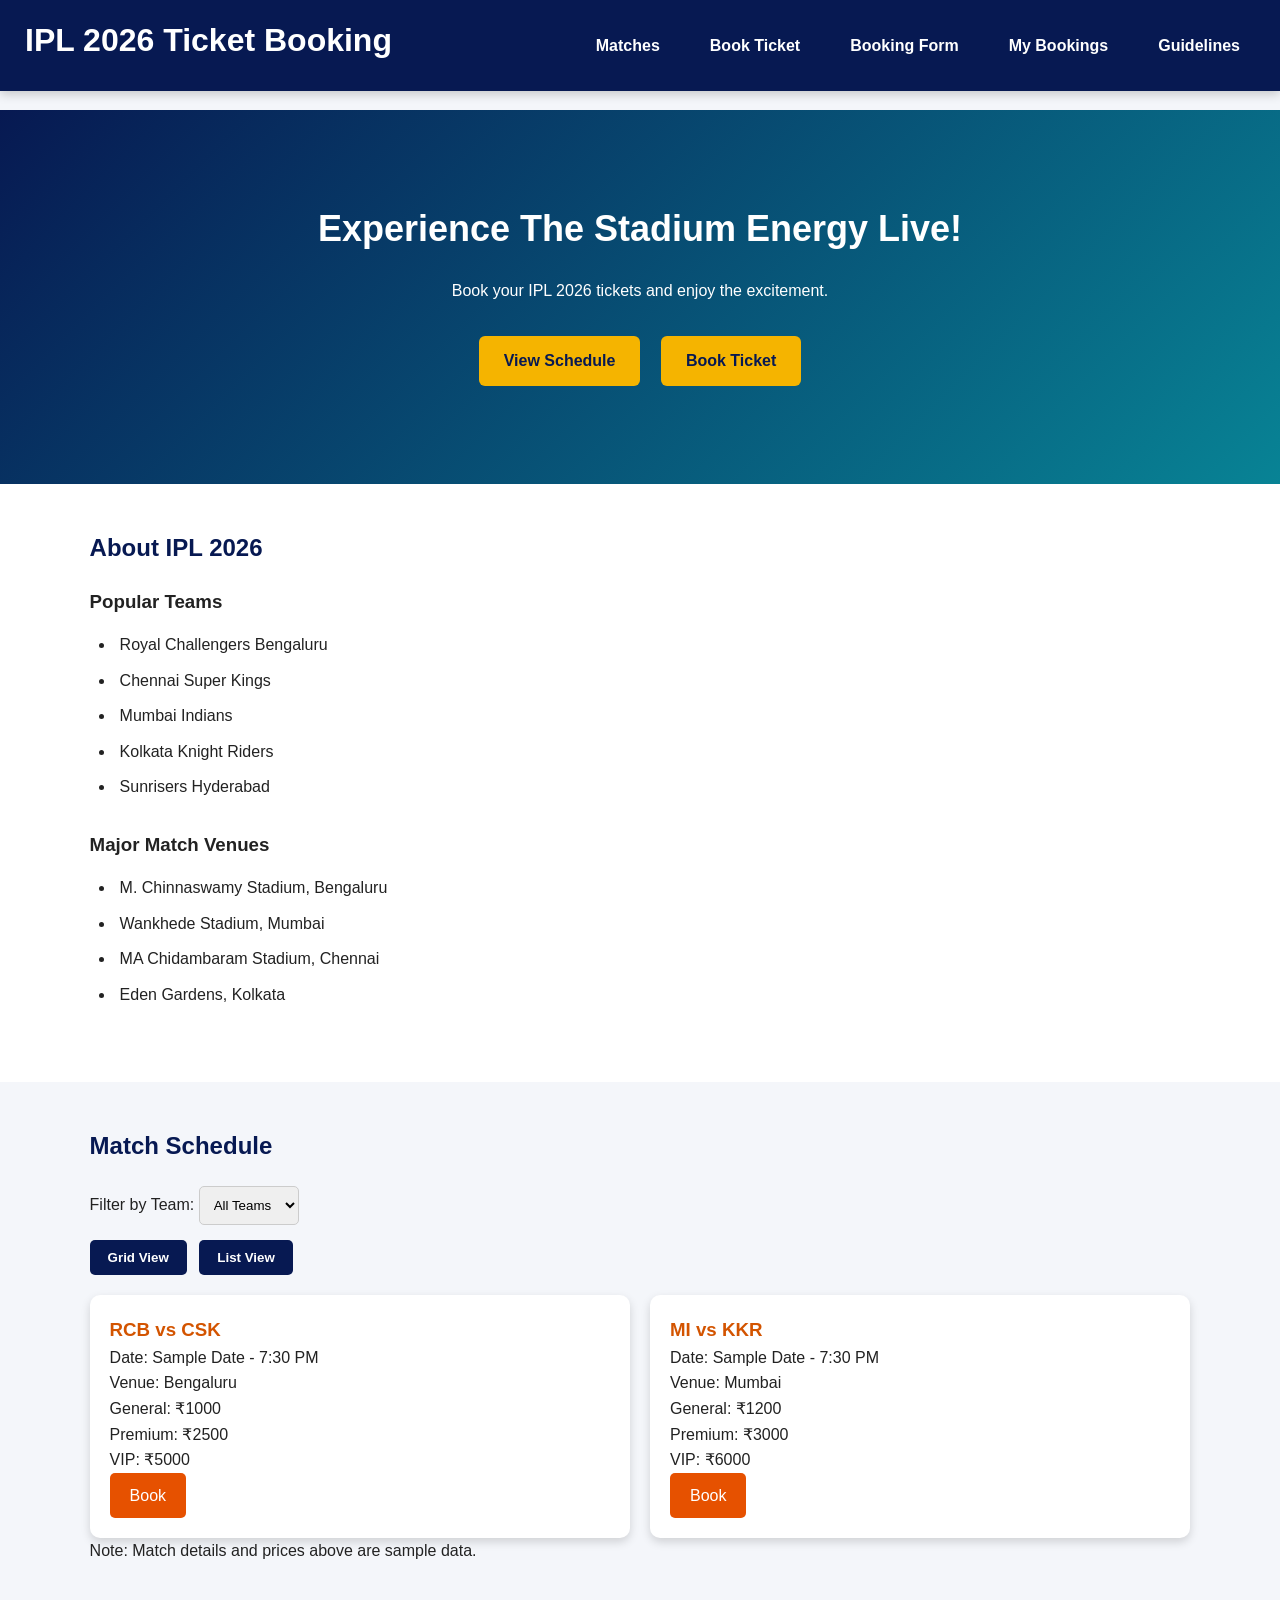
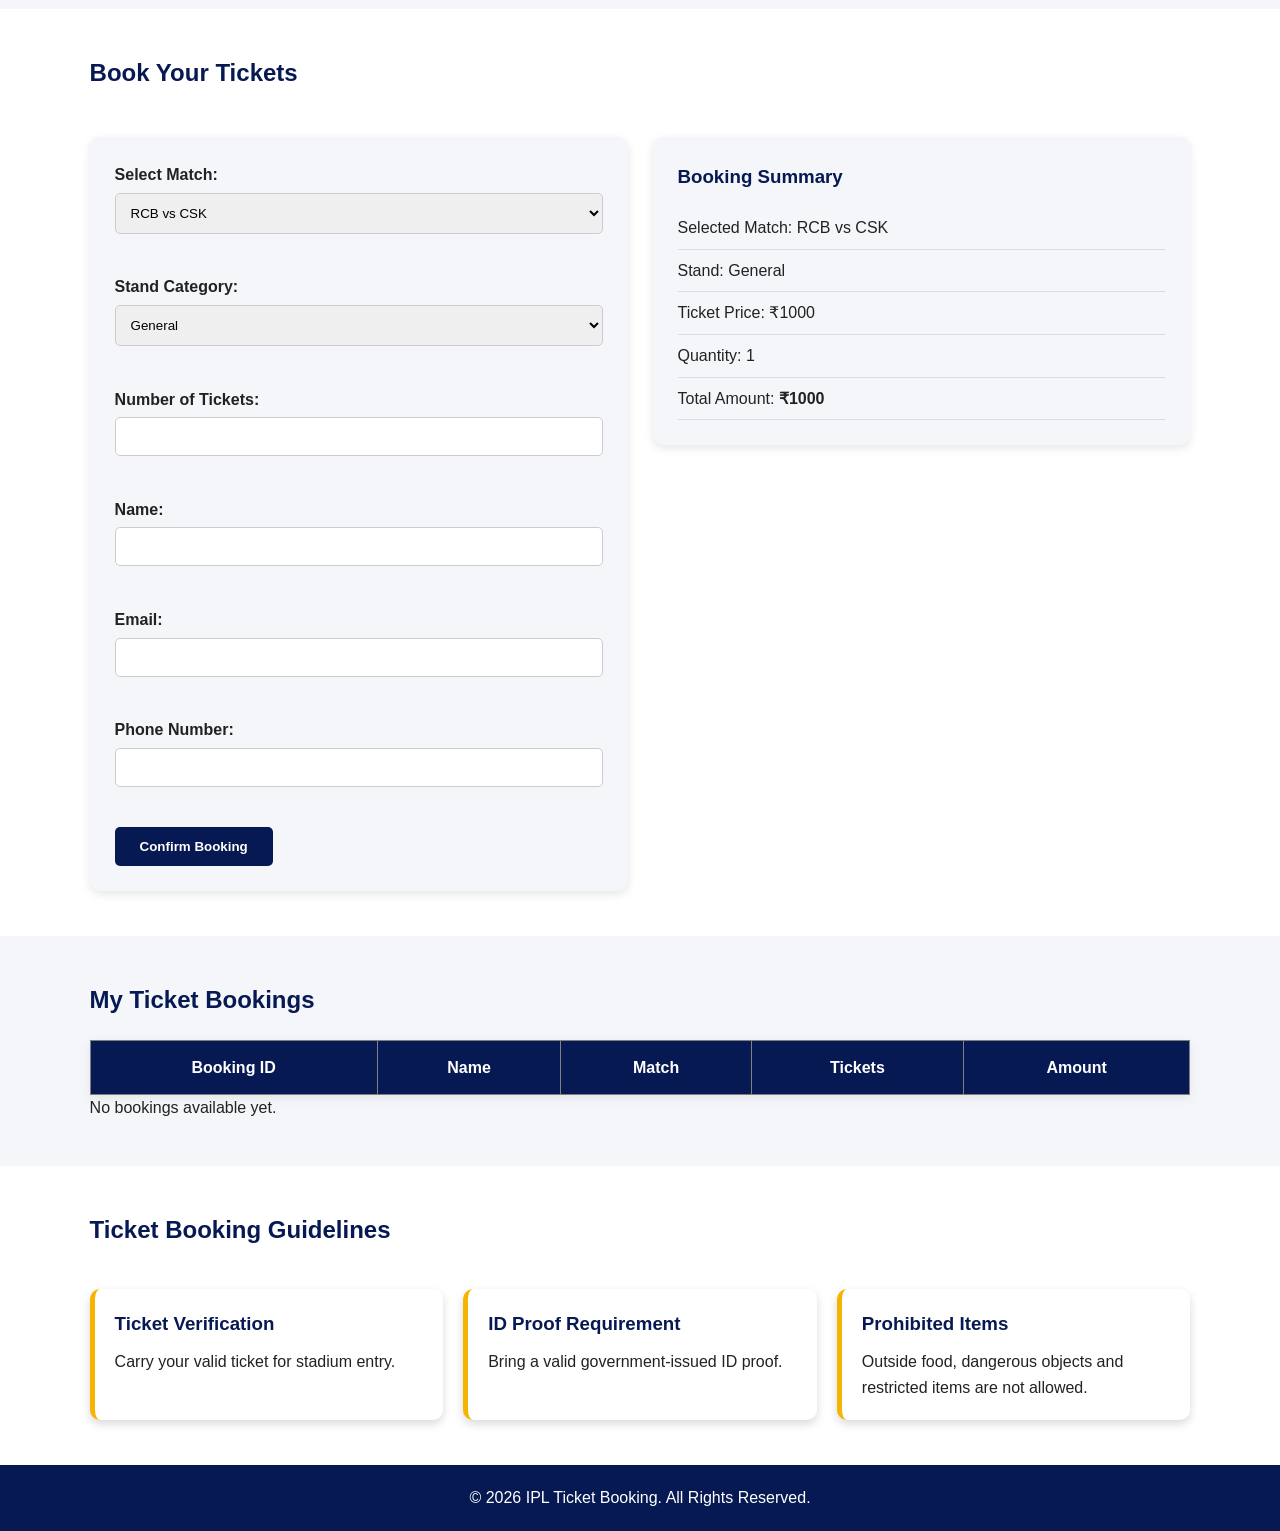
<file: index.html>
<!DOCTYPE html>
<html lang="en">
<head>
    <meta charset="UTF-8">
    <meta name="viewport" content="width=device-width, initial-scale=1.0">
    <title>IPL Ticket Booking 2026</title>
    <link rel="stylesheet" href="styles.css">
</head>
<body>

    <!-- Responsive Navigation Bar -->
<header class="main-header">

    <h1>IPL 2026 Ticket Booking</h1>

    <button class="menu-toggle" id="menuToggle"
        type="button" aria-label="Toggle navigation"
        aria-expanded="false">
        ☰
    </button>

    <nav id="mainNav">
        <a href="#matches">Matches</a>
        <a href="#booking">Book Ticket</a>
        <a href="booking.html">Booking Form</a>
        <a href="#mybookings">My Bookings</a>
        <a href="#guidelines">Guidelines</a>
    </nav>

</header>

    <!-- Hero Section -->
    <section id="home">
        <h2>Experience The Stadium Energy Live!</h2>
        <p>Book your IPL 2026 tickets and enjoy the excitement.</p>
        <a href="#matches">View Schedule</a>
        <a href="#booking">Book Ticket</a>
    </section>

    <!-- About IPL -->
    <section id="about">
        <h2>About IPL 2026</h2>

        <h3>Popular Teams</h3>
        <ul>
            <li>Royal Challengers Bengaluru</li>
            <li>Chennai Super Kings</li>
            <li>Mumbai Indians</li>
            <li>Kolkata Knight Riders</li>
            <li>Sunrisers Hyderabad</li>
        </ul>

        <h3>Major Match Venues</h3>
        <ul>
            <li>M. Chinnaswamy Stadium, Bengaluru</li>
            <li>Wankhede Stadium, Mumbai</li>
            <li>MA Chidambaram Stadium, Chennai</li>
            <li>Eden Gardens, Kolkata</li>
        </ul>
    </section>

    <!-- Match Schedule -->
<section id="matches">

    <h2>Match Schedule</h2>

    <label for="teamFilter">Filter by Team:</label>

    <select id="teamFilter">
        <option value="all">All Teams</option>
        <option value="RCB">RCB</option>
        <option value="CSK">CSK</option>
        <option value="MI">MI</option>
        <option value="KKR">KKR</option>
    </select>

    <div class="view-controls">
        <button id="gridView" type="button">Grid View</button>
        <button id="listView" type="button">List View</button>
    </div>

    <div class="match-container" id="matchContainer">

        <div class="match-card" data-teams="RCB CSK">
            <h3>RCB vs CSK</h3>
            <p>Date: Sample Date - 7:30 PM</p>
            <p>Venue: Bengaluru</p>
            <p>General: ₹1000</p>
            <p>Premium: ₹2500</p>
            <p>VIP: ₹5000</p>
            <a href="#booking" class="book-btn">Book</a>
        </div>

        <div class="match-card" data-teams="MI KKR">
            <h3>MI vs KKR</h3>
            <p>Date: Sample Date - 7:30 PM</p>
            <p>Venue: Mumbai</p>
            <p>General: ₹1200</p>
            <p>Premium: ₹3000</p>
            <p>VIP: ₹6000</p>
            <a href="#booking" class="book-btn">Book</a>
        </div>

    </div>

    <p>Note: Match details and prices above are sample data.</p>

</section>

    <!-- Ticket Booking Form -->
    <section id="booking">
        <h2>Book Your Tickets</h2>

        <form>
            <label for="match">Select Match:</label>
            <select id="match" name="match">
                <option>RCB vs CSK</option>
                <option>MI vs KKR</option>
            </select>
            <br><br>

            <label for="stand">Stand Category:</label>
            <select id="stand" name="stand">
                <option>General</option>
                <option>Premium</option>
                <option>VIP</option>
            </select>
            <br><br>

            <label for="quantity">Number of Tickets:</label>
            <input type="number" id="quantity" name="quantity" min="1">
            <br><br>

            <label for="name">Name:</label>
            <input type="text" id="name" name="name">
            <br><br>

            <label for="email">Email:</label>
            <input type="email" id="email" name="email">
            <br><br>

            <label for="phone">Phone Number:</label>
            <input type="tel" id="phone" name="phone">
            <br><br>

            <button type="submit">Confirm Booking</button>
        </form>

        <!-- Booking Summary -->
        
<aside id="bookingSummary">
    <h3>Booking Summary</h3>
    <p>Selected Match: <span id="summaryMatch">RCB vs CSK</span></p>
    <p>Stand: <span id="summaryStand">General</span></p>
    <p>Ticket Price: <span id="summaryPrice">₹1000</span></p>
    <p>Quantity: <span id="summaryQuantity">1</span></p>
    <p>Total Amount: <strong id="summaryTotal">₹1000</strong></p>
</aside>
    </section>

    <!-- My Bookings -->
    <section id="mybookings">
        <h2>My Ticket Bookings</h2>

        <table border="1">
            <thead>
                <tr>
                    <th>Booking ID</th>
                    <th>Name</th>
                    <th>Match</th>
                    <th>Tickets</th>
                    <th>Amount</th>
                </tr>
            </thead>
            <tbody>
                <!-- Future booking records -->
            </tbody>
        </table>
        <p>No bookings available yet.</p>
    </section>

    <!-- Guidelines -->
    <section id="guidelines">
        <h2>Ticket Booking Guidelines</h2>

        <article>
            <h3>Ticket Verification</h3>
            <p>Carry your valid ticket for stadium entry.</p>
        </article>

        <article>
            <h3>ID Proof Requirement</h3>
            <p>Bring a valid government-issued ID proof.</p>
        </article>

        <article>
            <h3>Prohibited Items</h3>
            <p>Outside food, dangerous objects and restricted items are not allowed.</p>
        </article>
    </section>

    <!-- Footer -->
    <footer>
        <p>&copy; 2026 IPL Ticket Booking. All Rights Reserved.</p>
    </footer>
     <script src="app.js"></script>
</body>
</html>
</file>
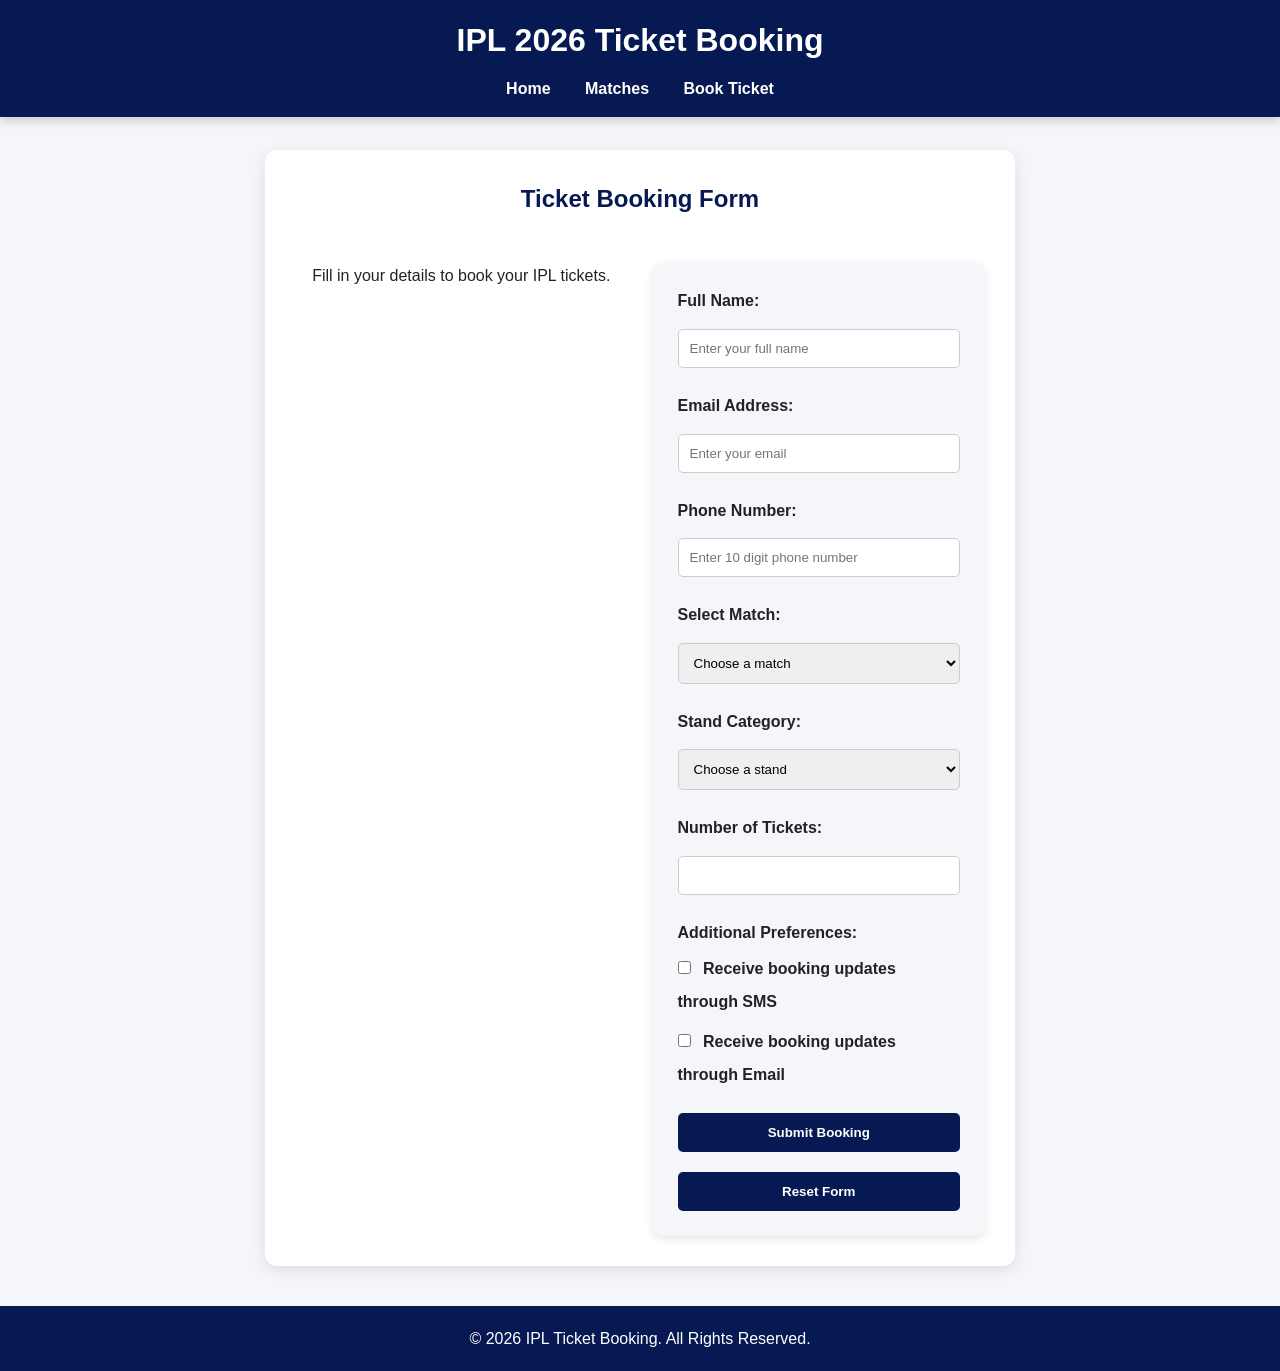
<file: booking.html>
<!DOCTYPE html>
<html lang="en">
<head>
    <meta charset="UTF-8">
    <meta name="viewport" content="width=device-width, initial-scale=1.0">
    <title>IPL Ticket Booking Form</title>
    <link rel="stylesheet" href="styles.css">
</head>

<body>

    <!-- Navigation -->
    <header>
        <h1>IPL 2026 Ticket Booking</h1>
        <nav>
            <a href="index.html">Home</a>
            <a href="index.html#matches">Matches</a>
            <a href="booking.html">Book Ticket</a>
        </nav>
    </header>

    <!-- Booking Form -->
    <main class="booking-page" id="booking">

        <h2>Ticket Booking Form</h2>
        <p>Fill in your details to book your IPL tickets.</p>

        <form action="#" method="get">

            <!-- Name -->
            <label for="name">Full Name:</label>
            <input
                type="text"
                id="name"
                name="name"
                placeholder="Enter your full name"
                minlength="3"
                maxlength="40"
                pattern="[A-Za-z ]{3,40}"
                required>

            <!-- Email -->
            <label for="email">Email Address:</label>
            <input
                type="email"
                id="email"
                name="email"
                placeholder="Enter your email"
                required>

            <!-- Phone -->
            <label for="phone">Phone Number:</label>
            <input
                type="tel"
                id="phone"
                name="phone"
                placeholder="Enter 10 digit phone number"
                pattern="[6-9][0-9]{9}"
                minlength="10"
                maxlength="10"
                required>

            <!-- Match Selection -->
            <label for="match">Select Match:</label>
            <select id="match" name="match" required>
                <option value="" disabled selected>
                    Choose a match
                </option>
                <option value="RCB vs CSK">RCB vs CSK</option>
                <option value="MI vs KKR">MI vs KKR</option>
                <option value="SRH vs RCB">SRH vs RCB</option>
            </select>

            <!-- Stand Category -->
            <label for="stand">Stand Category:</label>
            <select id="stand" name="stand" required>
                <option value="" disabled selected>
                    Choose a stand
                </option>
                <option value="General">General</option>
                <option value="Premium">Premium</option>
                <option value="VIP">VIP</option>
            </select>

            <!-- Number of Tickets -->
            <label for="quantity">Number of Tickets:</label>
            <input
                type="number"
                id="quantity"
                name="quantity"
                min="1"
                max="10"
                required>

            <!-- Additional Preferences -->
            <p><strong>Additional Preferences:</strong></p>

            <label>
                <input type="checkbox" name="preference" value="SMS">
                Receive booking updates through SMS
            </label>

            <label>
                <input type="checkbox" name="preference" value="Email">
                Receive booking updates through Email
            </label>

            <!-- Buttons -->
            <button type="submit">Submit Booking</button>
            <button type="reset">Reset Form</button>

        </form>

    </main>

    <!-- Footer -->
    <footer>
        <p>&copy; 2026 IPL Ticket Booking. All Rights Reserved.</p>
    </footer>
        <script src="app.js"></script>

</body>
</html>
</file>
<file: styles.css>
/* IPL TICKET BOOKING WEBSITE */

/* 1. CSS Variables */
:root {
    --primary: #071952;
    --accent: #f5b400;
    --background: #f4f6fa;
    --text: #222;
    --white: #ffffff;
}

/* 2. General Styling */
* {
    margin: 0;
    padding: 0;
    box-sizing: border-box;
    scroll-behavior: smooth;
}

body {
    font-family: Arial, sans-serif;
    background: var(--background);
    color: var(--text);
    line-height: 1.6;
    padding-top: 110px;
}

section {
    padding: 45px 7%;
}

h2 {
    color: var(--primary);
    margin-bottom: 20px;
}

/* 3. Navigation Bar */
header {
    background: var(--primary);
    color: var(--white);
    padding: 15px 5%;
    position: fixed;
    top: 0;
    left: 0;
    width: 100%;
    z-index: 1000;
    box-shadow: 0 3px 10px rgba(0,0,0,0.2);
}

header h1 {
    text-align: center;
    margin-bottom: 10px;
}

nav {
    text-align: center;
}

nav a {
    color: var(--white);
    text-decoration: none;
    margin: 0 15px;
    font-weight: bold;
}

nav a:hover {
    color: var(--accent);
}

/* 4. Hero Section */
#home {
    text-align: center;
    padding: 90px 20px;
    color: var(--white);
    background: linear-gradient(135deg, #071952, #088395);
}

#home h2 {
    color: var(--white);
    font-size: 36px;
}

#home p {
    margin: 15px 0 25px;
}

#home a {
    display: inline-block;
    background: var(--accent);
    color: var(--primary);
    padding: 12px 25px;
    margin: 8px;
    border-radius: 6px;
    text-decoration: none;
    font-weight: bold;
}

#home a:hover {
    background: var(--white);
}

/* 5. About IPL */
#about {
    background: var(--white);
}

#about ul {
    margin: 10px 0 25px 25px;
}

#about li {
    padding: 5px;
}

/* 6. Match Schedule Table */
#matches {
    background: var(--background);
}

table {
    width: 100%;
    border-collapse: collapse;
    margin-top: 20px;
    background: var(--white);
    box-shadow: 0 3px 10px rgba(0,0,0,0.08);
}

th {
    background: var(--primary);
    color: var(--white);
    padding: 14px;
}

td {
    padding: 12px;
    text-align: center;
    border: 1px solid #ddd;
}

tr:hover {
    background: #fff4d1;
}

table a {
    background: var(--accent);
    color: var(--primary);
    padding: 6px 14px;
    text-decoration: none;
    border-radius: 5px;
    font-weight: bold;
}

/* Team Filter */
#teamFilter {
    padding: 10px;
    border: 1px solid #ccc;
    border-radius: 5px;
}

/* 7. Booking Section */
#booking {
    background: var(--white);
    display: grid;
    grid-template-columns: 1fr 1fr;
    gap: 25px;
    align-items: start;
}

#booking h2 {
    grid-column: 1 / -1;
}

form, aside {
    background: var(--background);
    padding: 25px;
    border-radius: 10px;
    box-shadow: 0 3px 10px rgba(0,0,0,0.1);
}

form label {
    display: block;
    font-weight: bold;
    margin-bottom: 5px;
}

form input, form select {
    width: 100%;
    padding: 11px;
    margin-bottom: 15px;
    border: 1px solid #ccc;
    border-radius: 5px;
}

button {
    background: var(--primary);
    color: var(--white);
    padding: 12px 25px;
    border: none;
    border-radius: 5px;
    cursor: pointer;
    font-weight: bold;
}

button:hover {
    background: var(--accent);
    color: var(--primary);
}

aside h3 {
    color: var(--primary);
    margin-bottom: 15px;
}

aside p {
    padding: 8px 0;
    border-bottom: 1px solid #ddd;
}

/* 8. My Bookings */
#mybookings {
    background: var(--background);
}

/* 9. Guidelines */
#guidelines {
    background: var(--white);
}

#guidelines article {
    padding: 25px;
    background: var(--background);
    border-radius: 10px;
    border-left: 5px solid var(--accent);
    box-shadow: 0 3px 10px rgba(0,0,0,0.08);
}

#guidelines article h3 {
    color: var(--primary);
    margin-bottom: 10px;
}

/* 10. Footer */
footer {
    background: var(--primary);
    color: var(--white);
    text-align: center;
    padding: 20px;
}

/* 11. Responsive Design */
@media (max-width: 768px) {

    body {
        padding-top: 140px;
    }

    header h1 {
        font-size: 20px;
    }

    nav a {
        display: inline-block;
        margin: 5px;
        font-size: 13px;
    }

    #home h2 {
        font-size: 26px;
    }

    #booking {
        grid-template-columns: 1fr;
    }

    #guidelines article {
        width: 100%;
        margin: 10px 0;
    }

    table {
        font-size: 12px;
    }

    #matches {
        overflow-x: auto;
    }
}

/* Activity 3 - Booking Form Page */

.booking-page {
    max-width: 750px;
    margin: 40px auto;
    padding: 30px;
    background: white;
    border-radius: 12px;
    box-shadow: 0 4px 15px rgba(0,0,0,0.1);
}

.booking-page h2 {
    text-align: center;
}

.booking-page > p {
    text-align: center;
    margin-bottom: 20px;
}

.booking-page form {
    display: flex;
    flex-direction: column;
    gap: 10px;
}

.booking-page form input[type="checkbox"] {
    width: auto;
    margin-right: 8px;
}

.booking-page form button {
    margin-top: 10px;
}

@media (max-width: 768px) {
    .booking-page {
        margin: 20px 12px;
        padding: 20px;
    }
}

/* Toast Notification */
.toast {
    position: fixed;
    bottom: 30px;
    right: 30px;
    background-color: #222;
    color: white;
    padding: 15px 25px;
    border-radius: 8px;
    opacity: 0;
    transform: translateY(20px);
    transition: all 0.3s ease;
    z-index: 1000;
}

.toast.show {
    opacity: 1;
    transform: translateY(0);
}
/* Activity 8: Responsive Navigation */

.main-header {
    display: flex;
    justify-content: space-between;
    align-items: center;
    flex-wrap: wrap;
    padding: 15px 25px;
}

.main-header nav {
    display: flex;
    align-items: center;
    gap: 20px;
}

.menu-toggle {
    display: none;
    font-size: 28px;
    background: none;
    border: none;
    cursor: pointer;
    color: white;
}

/* Mobile Navigation */
@media (max-width: 768px) {

    .main-header {
        flex-direction: row;
        align-items: center;
    }

    .menu-toggle {
        display: block;
    }

    .main-header nav {
        display: none;
        flex-direction: column;
        width: 100%;
        align-items: flex-start;
        padding-top: 15px;
    }

    .main-header nav.active {
        display: flex;
    }
}
/* Activity 8: Match Cards using CSS Grid */

.match-container {
    display: grid;
    grid-template-columns: repeat(2, 1fr);
    gap: 20px;
    margin-top: 20px;
}

.match-card {
    background-color: white;
    color: #222;
    padding: 20px;
    border-radius: 10px;
    box-shadow: 0 4px 10px rgba(0, 0, 0, 0.15);
}

.match-card h3 {
    color: #d35400;
}

.match-card .book-btn {
    display: inline-block;
    background-color: #e65100;
    color: white;
    padding: 10px 20px;
    text-decoration: none;
    border-radius: 5px;
}

/* List View */
.match-container.list-view {
    grid-template-columns: 1fr;
}

.view-controls {
    margin-top: 15px;
}

.view-controls button {
    padding: 10px 18px;
    margin-right: 8px;
    cursor: pointer;
}
/* Activity 8: Guidelines using CSS Grid */

#guidelines {
    display: grid;
    grid-template-columns: repeat(3, 1fr);
    gap: 20px;
}

#guidelines h2 {
    grid-column: 1 / -1;
}

#guidelines article {
    background-color: white;
    color: #222;
    padding: 20px;
    border-radius: 10px;
    box-shadow: 0 4px 10px rgba(0, 0, 0, 0.15);
}
/* Activity 8: Responsive Match Cards */

@media (max-width: 768px) {

    .match-container {
        grid-template-columns: 1fr;
    }

    #guidelines {
        grid-template-columns: 1fr;
    }

}
/* Activity 8: Responsive Design for Mobile Screens */

@media (max-width: 768px) {

    /* Match cards become one column */
    .match-container {
        grid-template-columns: 1fr;
    }

    /* Guidelines become one column */
    #guidelines {
        grid-template-columns: 1fr;
    }

    /* Navigation menu */
    .main-header {
        flex-direction: row;
        align-items: center;
    }

    .menu-toggle {
        display: block;
    }

    .main-header nav {
        display: none;
        flex-direction: column;
        width: 100%;
        align-items: flex-start;
        padding-top: 15px;
    }

    .main-header nav.active {
        display: flex;
    }

    /* Page heading */
    .main-header h1 {
        font-size: 20px;
    }

}
/* Activity 8: Mobile Card Styling */

@media (max-width: 768px) {

    .match-card {
        width: 100%;
        padding: 15px;
        box-sizing: border-box;
    }

    .match-card h3 {
        font-size: 18px;
    }

    .match-card p {
        font-size: 14px;
    }

    .view-controls button {
        padding: 8px 12px;
        margin-bottom: 10px;
    }

}
/* Activity 8: Responsive Booking Form */

@media (max-width: 768px) {

    #booking {
        padding: 15px;
    }

    #booking form {
        width: 100%;
        box-sizing: border-box;
    }

    #booking input,
    #booking select,
    #booking button {
        width: 100%;
        box-sizing: border-box;
        margin-bottom: 12px;
    }

    #bookingSummary {
        width: 100%;
        box-sizing: border-box;
        margin-top: 20px;
    }

}
/* Activity 8: Responsive Text and Spacing */

@media (max-width: 768px) {

    body {
        font-size: 14px;
    }

    h1 {
        font-size: 22px;
    }

    h2 {
        font-size: 20px;
    }

    section {
        padding: 15px;
        margin: 10px;
    }

    .main-header {
        padding: 12px 15px;
    }

}
</file>
